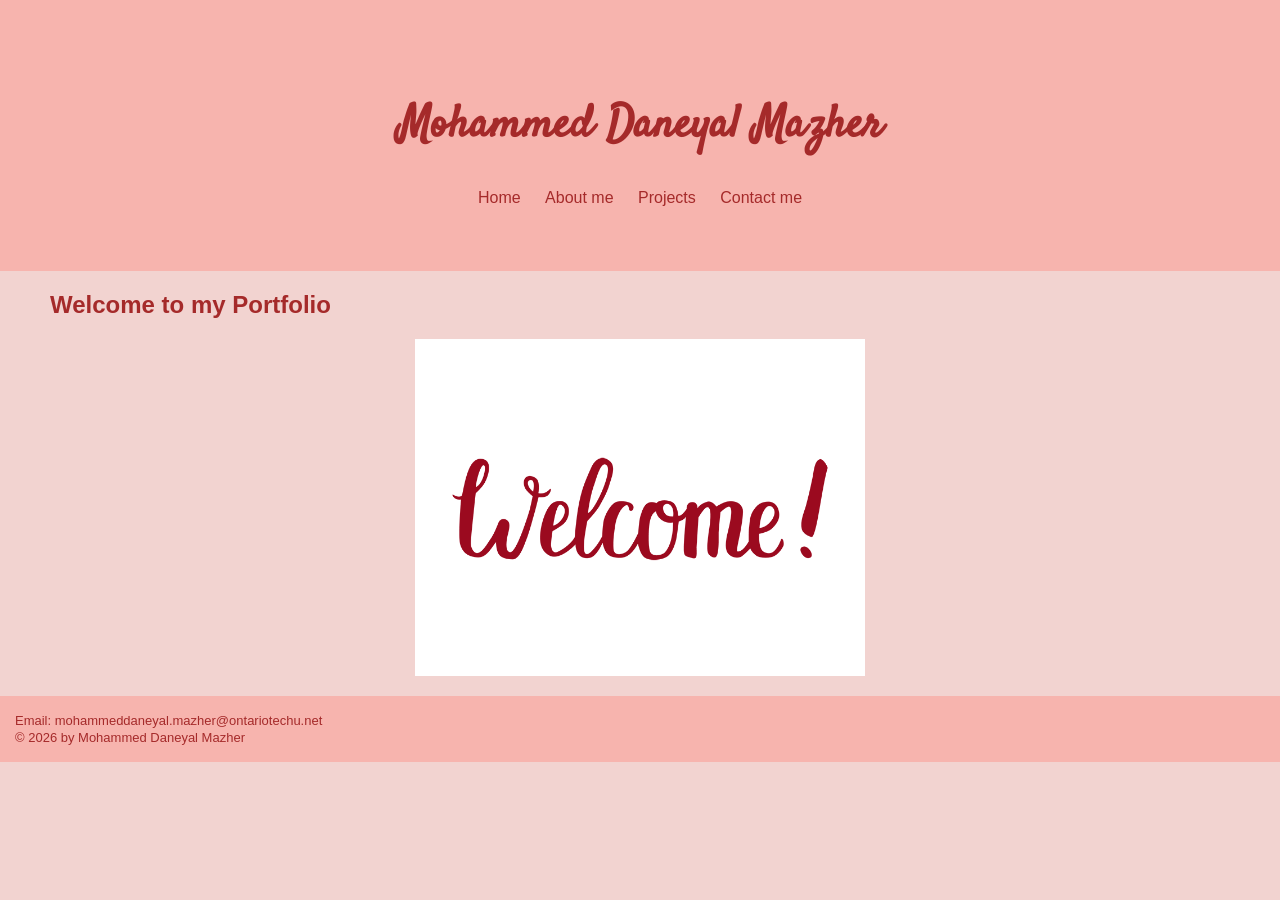
<file: index.html>
<!DOCTYPE html> 
<html lang="en">
<head>
    <meta charset="UTF-8">
    <meta name="viewport" content="width=device-width, initial-scale=1.0">

    <link rel="stylesheet" href="stylesheet.css">   <!-- linking the stylesheet.css file to the index.html file> -->
    <link rel="stylesheet" href="mobile.css" media="(max-width: 768px)">   <!-- linking the mobile.css file to the index.html file for mobile devices -->
    <link rel="stylesheet" href="tablet.css" media="(min-width: 769px) and (max-width: 1024px)">   <!-- linking the tablet.css file to the index.html file for tablet devices -->

    <link rel="preconnect" href="https://fonts.googleapis.com">   
    <link rel="preconnect" href="https://fonts.gstatic.com" crossorigin>   
    <link href="https://fonts.googleapis.com/css2?family=Playfair+Display:ital,wght@0,400..900;1,400..900&family=Satisfy&display=swap" rel="stylesheet">   <!-- linking the Google Fonts -->

    <title>My Portfolio</title>     <!-- Title of the webpage -->

</head>

<body>

    <header> <!-- Header of the webpage -->
        <h1>Mohammed Daneyal Mazher</h1>   <!-- My name as the title of the website -->
        <nav>  <!-- Navigation bar -->
        <a href="index.html">Home</a>   <!-- Link to the home page -->
        <a href="about.html">About me</a>   <!-- Link to the about me page -->
        <a href="projects.html">Projects</a>   <!-- Link to the projects page -->
        <a href="contact.html">Contact me</a>   <!-- Link to the contact me page -->
        </nav>

    </header>
    
    <section id="Home">   <!-- Section for the home page -->
        <h2> Welcome to my Portfolio </h2>
        <img src="welcome.gif" alt="Description of the animation">   <!-- Image of the welcome gif -->
    </section>

    <footer>   <!-- Footer of the webpage -->
    <p>Email: mohammeddaneyal.mazher@ontariotechu.net</p>
    <p>© 2026 by Mohammed Daneyal Mazher</p>
</footer>
</body>
</html>
</file>
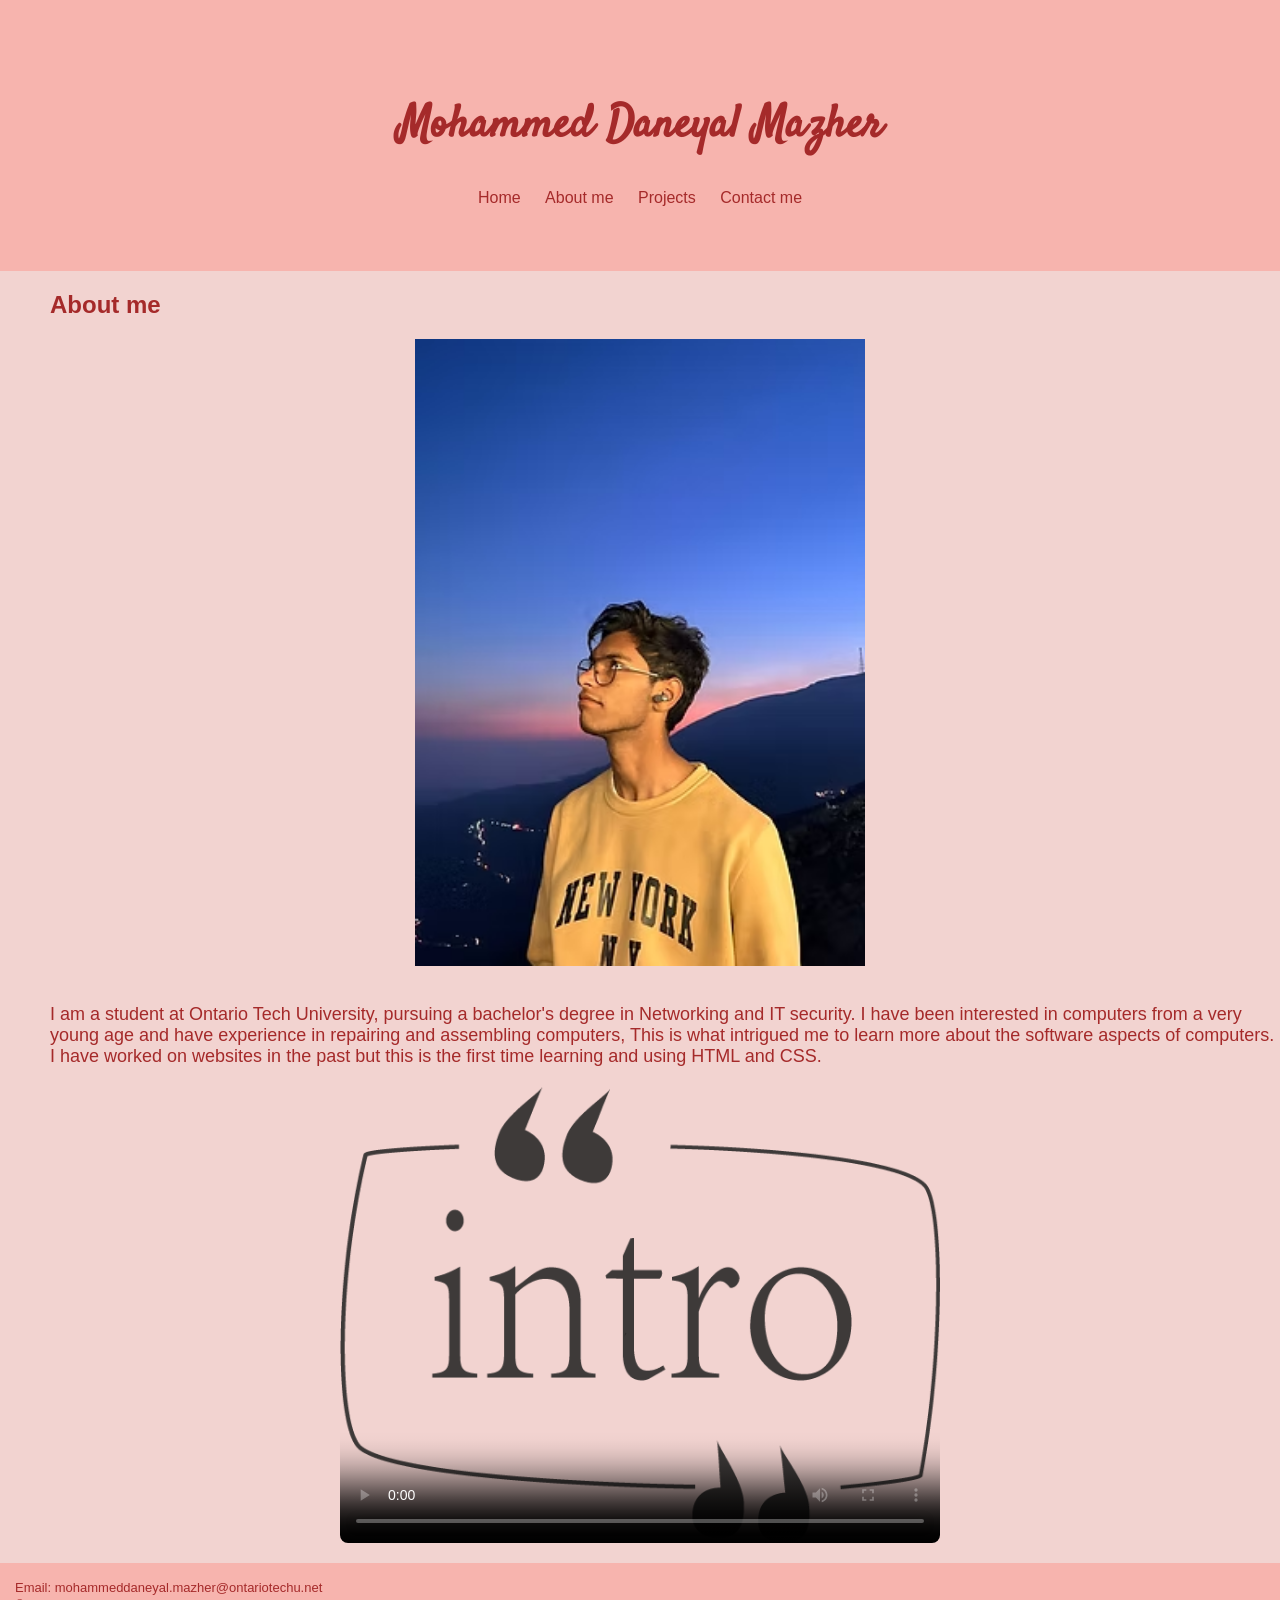
<file: about.html>
<!DOCTYPE html>
<html lang="en">
<head>
    <meta charset="UTF-8">
    <link rel="stylesheet" href="stylesheet.css">
    <link rel="stylesheet" href="mobile.css" media="(max-width: 768px)">
    <link rel="stylesheet" href="tablet.css" media="(min-width: 769px) and (max-width: 1024px)">
    <meta name="viewport" content="width=device-width, initial-scale=1.0">

    <link rel="preconnect" href="https://fonts.googleapis.com">
    <link rel="preconnect" href="https://fonts.gstatic.com" crossorigin>
    <link href="https://fonts.googleapis.com/css2?family=Playfair+Display:ital,wght@0,400..900;1,400..900&family=Satisfy&display=swap" rel="stylesheet">
    
    <title>About me</title>

</head>
<body>

    <header>
        <h1>Mohammed Daneyal Mazher</h1>

        <nav>
        <a href="index.html">Home</a>
        <a href="about.html">About me</a>
        <a href="projects.html">Projects</a>
        <a href="contact.html">Contact me</a>
        </nav>

    </header>

    <section id="About">   <!-- Section for the about me page -->
        <h2> About me </h2>
        <img src="me.png" alt="A picture of me">   <!-- Image of me -->
        <p> I am a student at Ontario Tech University, pursuing a bachelor's degree in Networking and IT security. I have been interested in computers from a very young age and have experience in repairing and assembling computers, This is what intrigued me to learn more about the software aspects of computers. I have worked on websites in the past but this is the first time learning and using HTML and CSS. </p>
        <!-- small intro about me-->
        <video controls poster="intro2.png">  <!-- Video of me introducing myself | A thumbnail poster shows before playing the video.-->
            <source src="intro.mp4" type="video/mp4">

        </video>
    </section>

    <footer>
    <p>Email: mohammeddaneyal.mazher@ontariotechu.net</p>
    <p>© 2026 by Mohammed Daneyal Mazher</p>
</footer>

</body>
</html>
</file>
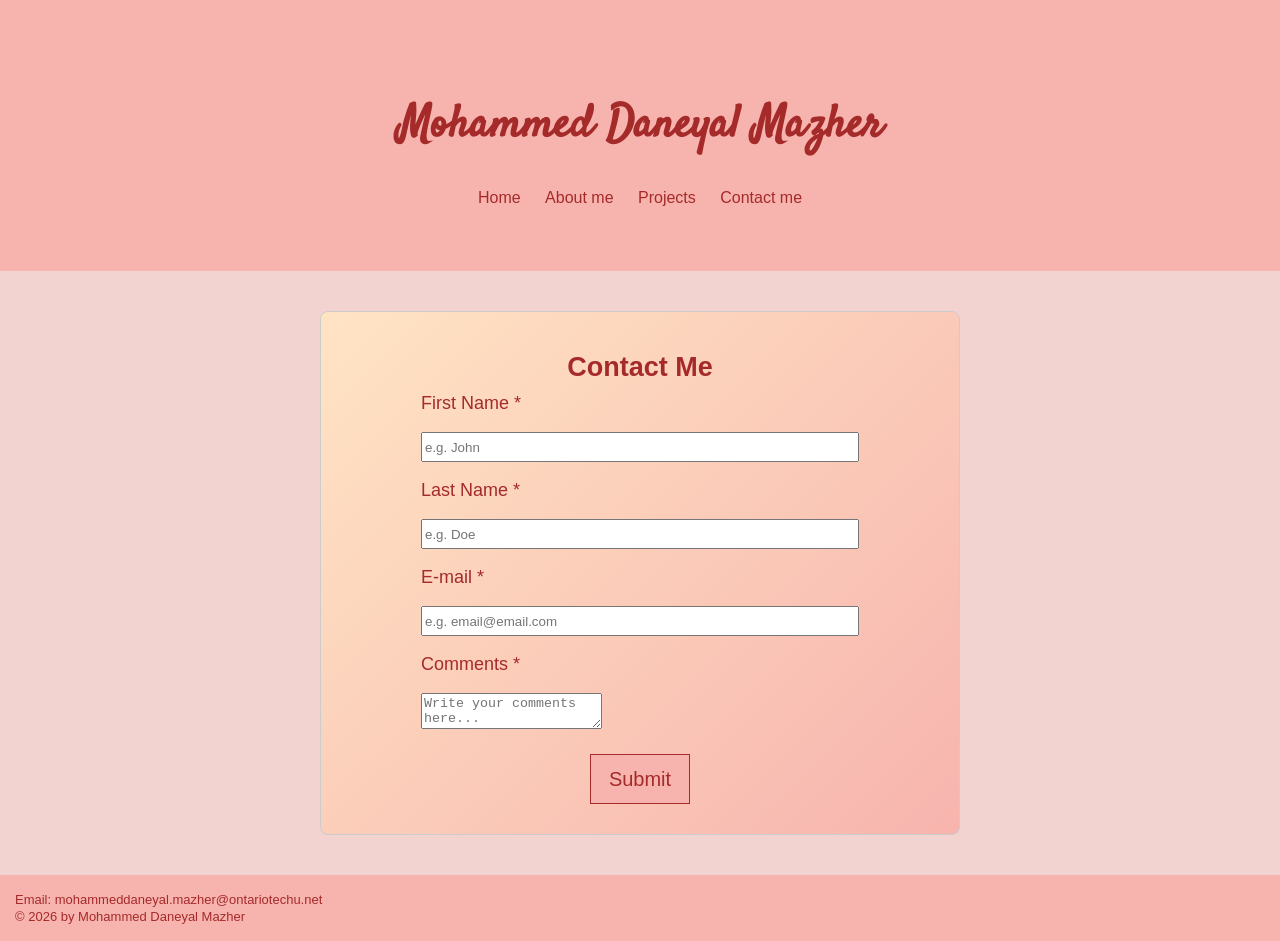
<file: contact.html>
<!DOCTYPE html>
<html lang="en">
<head>
    <meta charset="UTF-8">
    <link rel="stylesheet" href="stylesheet.css">
    <link rel="stylesheet" href="mobile.css" media="(max-width: 768px)">
    <link rel="stylesheet" href="tablet.css" media="(min-width: 769px) and (max-width: 1024px)">
    <meta name="viewport" content="width=device-width, initial-scale=1.0">
    
    <link rel="preconnect" href="https://fonts.googleapis.com">
    <link rel="preconnect" href="https://fonts.gstatic.com" crossorigin>
    <link href="https://fonts.googleapis.com/css2?family=Playfair+Display:ital,wght@0,400..900;1,400..900&family=Satisfy&display=swap" rel="stylesheet">
    
    <title>Contact me</title>
</head>
<body>

    <header>
        <h1>Mohammed Daneyal Mazher</h1>

        <nav>
        <a href="index.html">Home</a>
        <a href="about.html">About me</a>
        <a href="projects.html">Projects</a>
        <a href="contact.html">Contact me</a>
        </nav>

    </header>
        <section id="Contact">   <!-- Section for the contact me page -->
            <div class="card">
            <h2>Contact Me</h2>

            <form action="mailto:mohammeddaneyal.mazher@ontariotechu.net" method="post" enctype="text/plain">   <!-- form for contacting me | This form will send to my email address -->
                <label for="firstName">First Name *</label>   <!-- Label for the first name input -->
                <p><input type="text" name="firstName" id="firstName" required minlength="2" placeholder="e.g. John"></p>  <!-- Input for the first name | This input is required and must be at least 2 characters long -->

                <label for="lastName">Last Name *</label>   <!-- Label for the last name input -->
                <p><input type="text" name="lastName" id="lastName" required minlength="2" placeholder="e.g. Doe"></p>   <!-- Input for the last name | This input is required and must be at least 2 characters long -->

                <label for="email">E-mail *</label>   <!-- Label for the email input -->
                <p><input type="email" name="email" id="email" required placeholder="e.g. email@email.com"></p>   <!-- Input for the email | This input is required and must be a valid email address -->

                <label for="Comments">Comments *</label>   <!-- Label for the comments input -->
                <p><textarea name="Comments" id="Comments" required minlength="10" placeholder="Write your comments here..."></textarea></p>   <!-- Textarea for the comments | This input is required and must be at least 10 characters long -->

                <button type="submit">Submit</button>   <!-- Button to submit the form -->
            </form>
            </div>
        </section>

        <footer>
    <p>Email: mohammeddaneyal.mazher@ontariotechu.net</p>
    <p>© 2026 by Mohammed Daneyal Mazher</p>
</footer>
</body>
</html>
</file>
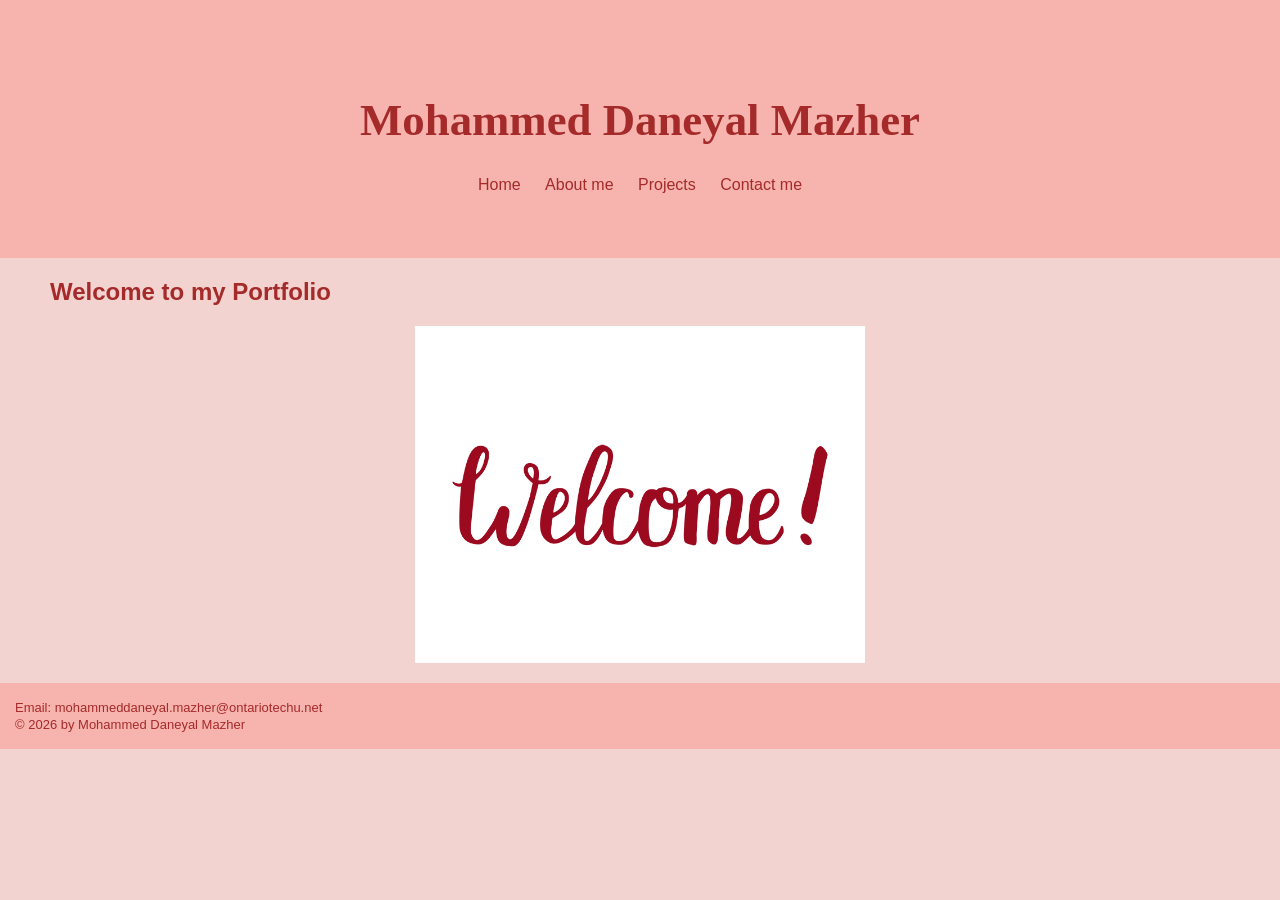
<file: home.html>
<!DOCTYPE html>
<html lang="en">
<head>
    <link rel="stylesheet" href="stylesheet.css">
    <link rel="stylesheet" href="mobile.css" media="(max-width: 768px)">
    <link rel="stylesheet" href="tablet.css" media="(min-width: 769px) and (max-width: 1024px)">
    <!-- <link rel="aboutPage" href="about.html"> -->
    <meta charset="UTF-8">
    <meta name="viewport" content="width=device-width, initial-scale=1.0">
    <title>My Portfolio</title>

</head>

<body>

    <header>
        <h1>Mohammed Daneyal Mazher</h1>
        <nav>
        <a href="home.html">Home</a>
        <a href="about.html">About me</a>
        <a href="projects.html">Projects</a>
        <a href="contact.html">Contact me</a>
        </nav>

    </header>
    
    <section id="Home">
        <h2> Welcome to my Portfolio </h2>
        <img src="welcome.gif" alt="Description of the animation">
        <!-- <p> This is my portfolio website</p> -->
    </section>

    <footer>
    <p>Email: mohammeddaneyal.mazher@ontariotechu.net</p>
    <p>© 2026 by Mohammed Daneyal Mazher</p>
</footer>
</body>
</html>
</file>
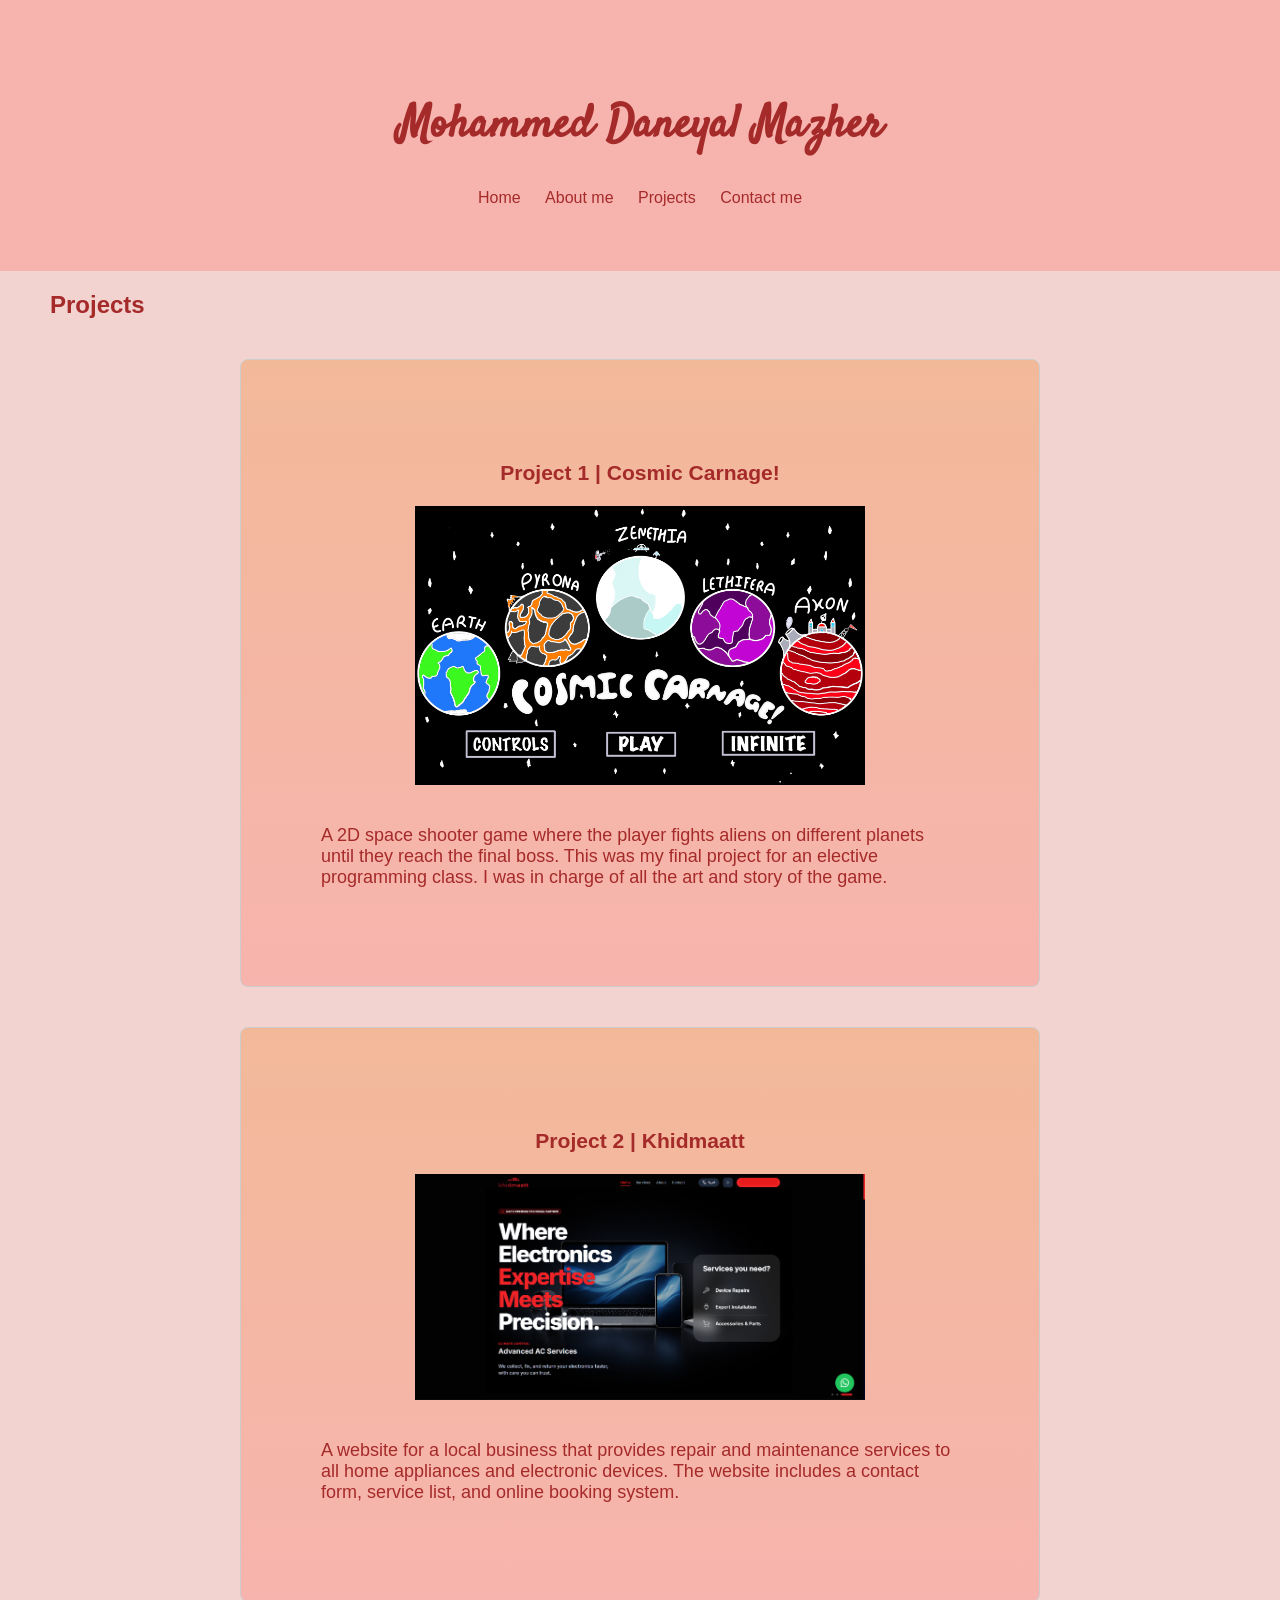
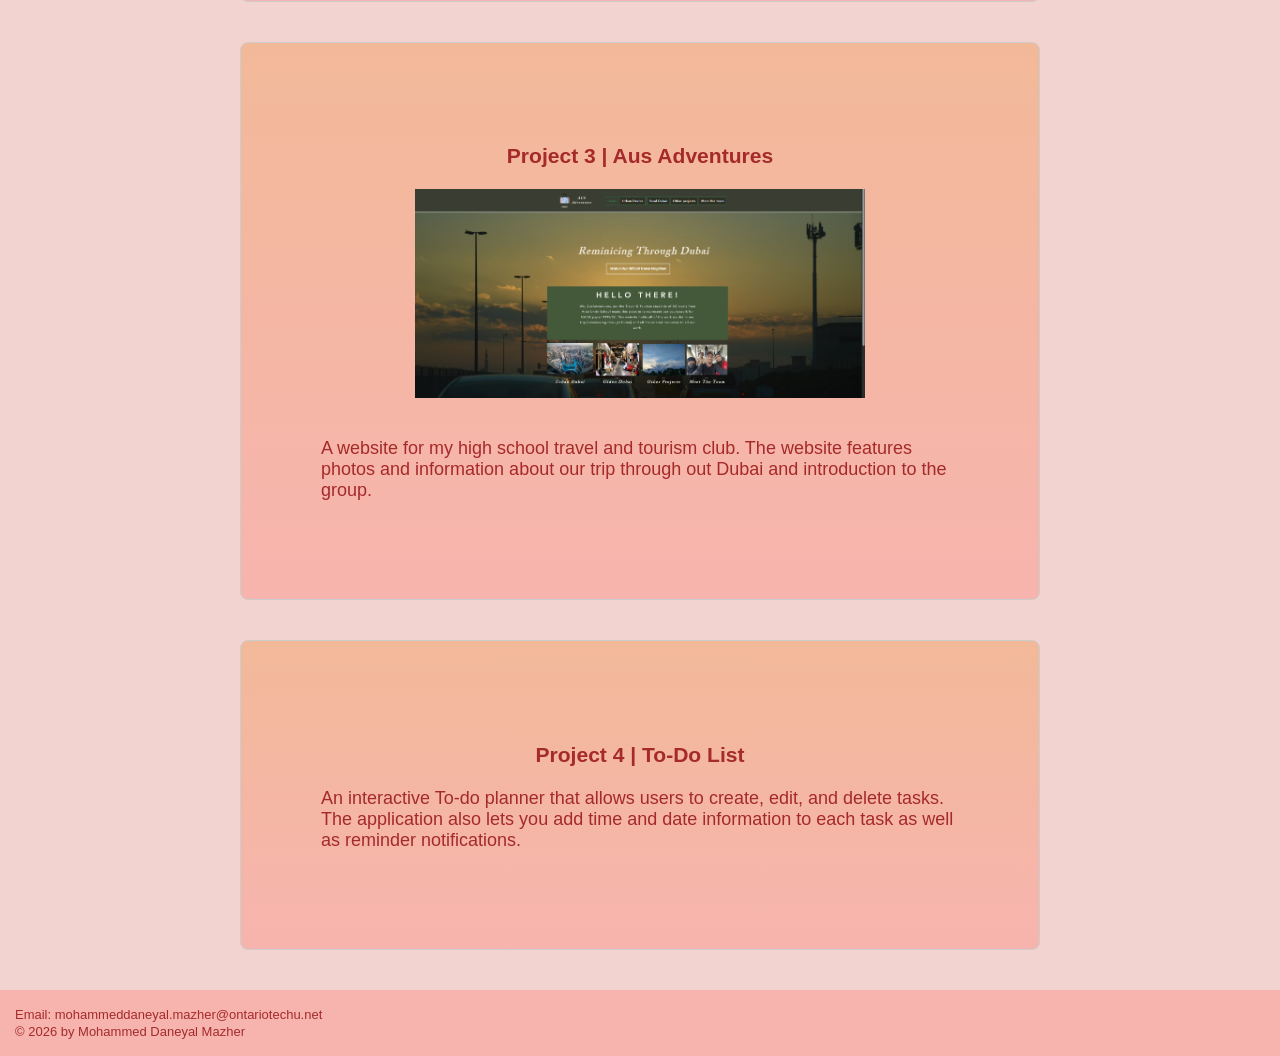
<file: projects.html>
<!DOCTYPE html>
<html lang="en">
<head>
    <meta charset="UTF-8">
    <link rel="stylesheet" href="stylesheet.css">
    <link rel="stylesheet" href="mobile.css" media="(max-width: 768px)">
    <link rel="stylesheet" href="tablet.css" media="(min-width: 769px) and (max-width: 1024px)">
    <meta name="viewport" content="width=device-width, initial-scale=1.0">
    
    <link rel="preconnect" href="https://fonts.googleapis.com">
    <link rel="preconnect" href="https://fonts.gstatic.com" crossorigin>
    <link href="https://fonts.googleapis.com/css2?family=Playfair+Display:ital,wght@0,400..900;1,400..900&family=Satisfy&display=swap" rel="stylesheet">

    <title>Projects</title>
</head>

<body>

    <header>
        <h1>Mohammed Daneyal Mazher</h1>

        <nav>
        <a href="index.html">Home</a>
        <a href="about.html">About me</a>
        <a href="projects.html">Projects</a>
        <a href="contact.html">Contact me</a>
        </nav>

    </header>

    <section id="Projects">   <!-- Section for the projects page -->
        <h2> Projects </h2>
        <div class="card">    <!-- Card for each project -->
            <h3>Project 1 | Cosmic Carnage!</h3>   <!-- Title of the first project | preview image of the project | description about the project -->
            <img src="CosmicCarnage.png" alt="Cosmic Carnage">
            <P>A 2D space shooter game where the player fights aliens on different planets until they reach the final boss. This was my final project for an elective programming class. I was in charge of all the art and story of the game.</P>
        </div>
        <div class="card">
            <h3>Project 2 | Khidmaatt</h3>   <!-- Title of the second project | preview image of the project | description about the project -->
            <img src="khidmaatt.png" alt="Khidmaatt">
            <p>A website for a local business that provides repair and maintenance services to all home appliances and electronic devices. The website includes a contact form, service list, and online booking system.</p>
        </div>

        <div class="card"> 
            <h3>Project 3 | Aus Adventures</h3>   <!-- Title of the third project | preview image of the project | description about the project -->
            <img src="AusAdventures.png" alt="Aus Adventures">
            <p>A website for my high school travel and tourism club. The website features photos and information about our trip through out Dubai and introduction to the group.</p>
        </div>

        <div class="card"> 
            <h3>Project 4 | To-Do List</h3>   <!-- Title of the fourth project | preview image of the project | description about the project -->
            <p>An interactive To-do planner that allows users to create, edit, and delete tasks. The application also lets you add time and date information to each task as well as reminder notifications.</p>
        </div>
    </section>

    <footer>
    <p>Email: mohammeddaneyal.mazher@ontariotechu.net</p>
    <p>© 2026 by Mohammed Daneyal Mazher</p>
</footer>
</body>
</html>
</file>
<file: stylesheet.css>
* {
    box-sizing: border-box 
}


header h1{
  font-family: "Satisfy", cursive;   /* Font for the header from google fonts | styles for the header h1*/
  font-optical-sizing: auto;
  font-weight: 700;
  font-style: normal;
  font-size: 2.8rem;
}

header{   /* Styles for the header */
    background-color: #F7B4AE;
    color: brown;
    padding: 5%;  /* 5% padding for the header*/
    text-align: center;
}

header nav a {  /* Styles for the navigation links in the header */
color: brown;
margin: 0 10px;
text-decoration: none;
}

body {   /* Styles for the body section in the website */
    margin:0;
    font-family: Arial, Helvetica, sans-serif; /* Font for the body */
    color: brown;
    background-color: #F2D3D0;
}

body h2{  /* Styles for the h2 elements in the body */
    margin-left:50px;
}

#About h2,  /** Styles for the h2 elements in the About section */
#About p {
    margin-left: 50px;

}

#About p{
    font-size: large;  /* large Font size for the p elements in the About section */
}

body h3{
    text-align: center;  /* Center align the h3 elements */
}

video {  /* Styles for the video element */
    display: block;
    width: 100%;
    max-width: 600px;
    height: auto;
    margin: 20px auto;
    border-radius: 8px;
}

.card {  /* Styles for the project cards */
background-color: #F2B999;
background: -webkit-linear-gradient(top, #F2B999 0%, #F7B4AE 100%);  /* linear gradient background from top to bottom on the project cards*/
border: 1px solid #ccc;
border-radius: 8px;  /* rounded corners for the project cards */
padding: 80px;
width: 80%;
max-width: 800px;  /* Maximum width for the project cards */
min-width: 200px;
margin: 40px auto;  /* Center the project cards horizontally */
font-size: 18px;
}

.card img {  /* Styles for the images within the project cards */
    display: block;
    width: 100%;
    max-width:450px;
    height: auto;
    margin: 0 auto 20px;  /* Center the images within the project cards */
}

#Contact .card{  /* Styles for the contact me form */
    background-color: bisque;
    background: linear-gradient(135deg, bisque 0%, #F7B4AE 100%);  /* angle gradient for the contact me form */
    color: brown;
    width: 50%; 
    margin: 0 auto;
    margin-bottom: 40px;
    margin-top: 40px;
    padding-top: 30px;
    padding-bottom: 30px;
    padding-left: 100px;
    padding-right: 100px;
    min-height: 400px;  /* Minimum height for the contact me form */
}

#Contact .card h2 {  /* Styles for the h2 elements in the contact me form */
    margin: 10px auto;
    text-align: center;
}

#Contact .card button{  /* Styles for the submit button in the contact me form */
    border: 1px solid brown;
    background-color:#F7B4AE;
    color: brown;
    width: 100px; 
    height: 50px; 
    display: block; /* Display the button as a block element */
    margin: 20px auto 0;
    font-size: 20px;
}

#Contact .card button:hover{  /* Styles for the submit button in the contact me form when hovered */
    background-color: white;
    color: brown;
    cursor: pointer;
}

#Contact input{  /* Styles for the input fields in the contact me form */
    display: block;
    width: 100%;
    height: 30px;
}

img {  /* Styles for profile image in the about me form */
    display: block;
    width: 100%;
    max-width: 450px;
    height: auto;
    margin: 0 auto;
    padding-bottom: 20px;
}

footer {  /* Styles for the footer */
background-color: #F7B4AE;
color: brown;
text-align: left;
padding: 15px;
font-size: small;
}

footer p { 
margin: 2px 0;  /* smaller Margins for the paragraphs in the footer */
}
</file>
<file: mobile.css>
* {
    box-sizing: border-box;
}

/* Same design as the main stylesheet except the dimensions have been adjusted for the mobile view */

body {
    margin: 0;
    font-family: Arial, Helvetica, sans-serif;
    color: brown;
    background-color: #F2D3D0;
}

header {
    background-color: #F7B4AE;
    color: brown;
    padding: 24px 16px;
    text-align: center;
}

header nav a {
    color: brown;
    margin: 0 8px;
    text-decoration: none;
    font-size: 16px;
}

header h1{
  font-family: "Satisfy", cursive;
  font-optical-sizing: auto;
  font-weight: 700;
  font-style: normal;
  font-size: 2.8rem;
}

body h2 {
    margin-left: 20px;
    margin-right: 20px;
    font-size: 1.5rem;
}

body h3 {
    text-align: center;
    padding: 0 16px;
}

#About h2,
#About p {
    margin-left: 20px;
    margin-right: 20px;
}

#About p {
    font-size: 1rem;
    line-height: 1.5;
}

video {
    display: block;
    width: 100%;
    max-width: 100%;
    height: auto;
    margin: 16px auto;
    border-radius: 6px;
    border: 1px solid #ccc;
}

/* #Projects {
    padding: 0 16px;
} */

.card {
    background-color: #F2B999;
    background: -webkit-linear-gradient(top, #F2B999 0%, #F7B4AE 100%);
    border: 1px solid #ccc;
    border-radius: 8px;
    padding: 16px;
    width: 100%;
    margin: 0 auto 20px;
    font-size: 16px;
}

.card img,
img {
    display: block;
    width: 100%;
    max-width: 100%;
    height: auto;
    margin: 0 auto 16px;
}

#Contact {
    padding: 0 16px;
}

#Contact .card {
    background-color: bisque;
    color: brown;
    width: 100%;
    min-height: auto;
    margin: 24px auto;
    padding: 24px 16px;
}

#Contact .card h2 {
    margin: 0 0 16px;
    text-align: center;
}

#Contact input {
    display: block;
    width: 100%;
    height: 40px;
    font-size: 16px; 
    margin-bottom: 12px;
}

#Contact .card button {
    border: 1px solid brown;
    background-color: #F7B4AE;
    color: brown;
    width: 100%;
    max-width: 160px;
    height: 45px;
    display: block;
    margin: 20px auto 0;
    font-size: 18px;
}

#Contact .card button:hover {
    background-color: white;
    color: brown;
    cursor: pointer;
}

footer {
    background-color: #F7B4AE;
    color: brown;
    text-align: center;
    padding: 20px 16px;
    font-size: small;
}

footer p {
    margin: 4px 0;
}
</file>
<file: tablet.css>
* {
    box-sizing: border-box;
}

/* same design as the main stylesheet except the dimensions have been adjusted for the tablet view */

body { /* Styles for the body section in the website */
    margin: 0;
    font-family: Arial, Helvetica, sans-serif;  /* Font for the body */
    color: brown;
    background-color: #F2D3D0;
}

header {
    background-color: #F7B4AE;
    color: brown;
    padding: 3.5%;  /* 3.5% padding for the header | smaller than the desktop */
    text-align: center;
}

header nav {
    margin-top: 8px;
}

header nav a {
    color: brown;
    margin: 0 15px;
    text-decoration: none;
    font-size: 1.1rem;
}

header h1{
  font-family: "Satisfy", cursive;
  font-optical-sizing: auto;
  font-weight: 700;
  font-style: normal;
  font-size: 2.8rem;
}

body h2 {
    margin-left: 32px;
    margin-right: 32px;
}

#About h2,
#About p {
    margin-left: 32px;
    margin-right: 32px;
}

#About p {
    font-size: 1.1rem;
    line-height: 1.6;
}

video {
    display: block;
    width: 100%;
    max-width: 550px;
    height: auto;
    margin: 24px auto;
    border-radius: 8px;
    border: 1px solid #ccc;
}

body h3 {
    text-align: center;
}

/* #Projects {
    padding: 0 32px;
} */

.card {
    display: block;
    background-color: #F2B999;
    background: -webkit-linear-gradient(top, #F2B999 0%, #F7B4AE 100%);
    border: 1px solid #ccc;
    border-radius: 8px;
    padding: 24px;
    width:85%;
    max-width: 650px;
    margin: 24px auto;
    font-size: 17px;
}

.card img,
img {
    display: block;
    width: 100%;
    max-width: 100%;
    height: auto;
    margin: 0 auto 16px;
}

#Contact {
    padding: 0 32px;
}

#Contact .card {
    background-color: bisque;
    color: brown;
    width: 75%; 
    min-height: auto;
    margin: 40px auto;
    padding: 32px 48px;
}

#Contact .card h2 {
    margin: 10px auto 20px;
    text-align: center;
}

#Contact input {
    display: block;
    width: 100%;
    height: 38px;
    font-size: 16px;
    margin-bottom: 12px;
}

#Contact .card button {
    border: 1px solid brown;
    background-color: #F7B4AE;
    color: brown;
    width: 130px;
    height: 48px;
    display: block;
    margin: 24px auto 0;
    font-size: 18px;
}

#Contact .card button:hover {
    background-color: white;
    color: brown;
    cursor: pointer;
}

footer {
    background-color: #F7B4AE;
    color: brown;
    text-align: left;
    padding: 20px 32px;
    font-size: small;
}

footer p {
    margin: 3px 0;
}
</file>
